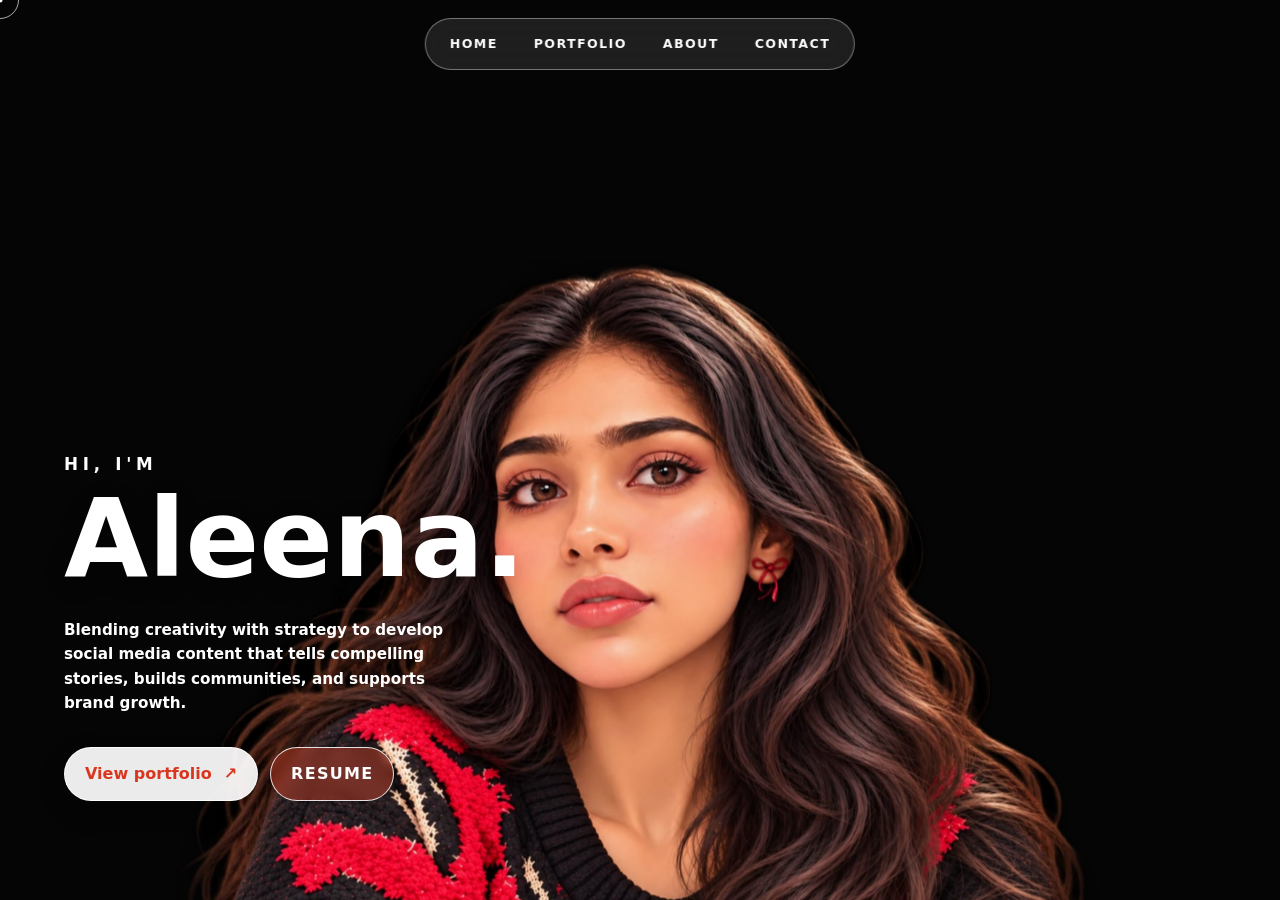
<file: index.html>
<!DOCTYPE html>
<html lang="en">
<head>
  <meta charset="UTF-8">
  <meta name="viewport" content="width=device-width, initial-scale=1.0">
  <title>Aleena — Creative Portfolio</title>
  <link rel="preconnect" href="https://fonts.googleapis.com">
  <link href="https://fonts.googleapis.com/css2?family=Pacifico&display=swap" rel="stylesheet">
  <link rel="stylesheet" href="style.css">
  <link rel="stylesheet" href="theme.css">
  <link rel="stylesheet" href="transition.css">
  <link rel="stylesheet" href="resume.css">
</head>
<body>
  <div class="cursor" aria-hidden="true"></div>
  <div class="cursor-dot" aria-hidden="true"></div>

  <header class="site-header">
    <!-- <a class="logo" href="#home">ALEENA<span>.</span></a> -->
    <nav class="nav" aria-label="Main navigation">
      <a href="#home">Home</a>
      <a href="portfolio.html" data-transition>Portfolio</a>
      <a href="portfolio.html#about" data-transition data-label="About">About</a>
      <a href="portfolio.html#contact" data-transition data-label="Contact">Contact</a>
    </nav>
  </header>

  <main>
    <section class="hero" id="home">
      <div class="hero-copy reveal">
        <p class="eyebrow">CREATIVE PORTFOLIO</p>
        <h1>Hi, I'm <span style="text-transform: capitalize;">Aleena.</span></h1>
        <p class="intro">Blending creativity with strategy to develop social media content that tells compelling stories, builds communities, and supports brand growth.</p>
        <div class="actions">
          <a class="primary" href="portfolio.html" data-transition data-label="Portfolio">View portfolio <span>↗</span></a>
          <a class="secondary" id="resumeBtn" href="assets/resume/Aleena_Vahab_CV.pdf">Resume</a>
        </div>
      </div>

      <div class="hero-visual reveal" id="faceScene">
        <!-- <canvas class="hero-canvas" id="heroCanvas" aria-hidden="true"></canvas> -->
        <div class="glow"></div>
        <div class="portrait-wrap" id="portraitWrap">
          <img id="heroPortrait" src="assets/portfolio_cutout.png" alt="Portrait of Aleena">
        </div>
      </div>
    </section>

  
  </main>

  <div class="page-wipe" aria-hidden="true"><span class="wipe-label"></span></div>
  <script src="script.js"></script>
  <script src="transition.js"></script>
  <!-- portrait is a static image now (cursor tracking removed)
  <script src="tracking.js"></script> -->
  <!-- <script src="hero-tracker.js"></script> -->
  <script src="resume.js"></script>
    <script src="brands-carousel.js"></script>   <!-- ADD THIS -->

</body>
</html>
</file>
<file: style.css>
:root {
  --bg: #050505;
  --surface: #0c0c0c;
  --surface-2: #121212;
  --text: #f4f4f0;
  --muted: #9b9b97;
  --line: #252525;
  --accent: #ffffff;
  --max: 1240px;
}

* { box-sizing: border-box; margin: 0; padding: 0; }
html { scroll-behavior: smooth; }
body {
  min-height: 100vh;
  background: var(--bg)!important;
  color: var(--text);
  font-family: Inter, ui-sans-serif, system-ui, -apple-system, BlinkMacSystemFont, "Segoe UI", sans-serif;
  line-height: 1.6;
  overflow-x: hidden;
}
button, a { font: inherit; }
a { color: inherit; text-decoration: none; }
button { color: inherit; }

.site-header {
  position: fixed;
  z-index: 50;
  top: 0;
  left: 0;
  width: 100%;
  height: 78px;
  display: flex;
  align-items: center;
  justify-content: space-between;
  padding: 0 clamp(22px, 5vw, 72px);
  background: rgba(5, 5, 5, .76);
  border-bottom: 1px solid rgba(255,255,255,.08);
  backdrop-filter: blur(18px);
}
.logo { font-size: 1rem; font-weight: 800; letter-spacing: .2em; }
.logo span { color: #8d8d8d; }
.nav { display: flex; gap: 8px; align-items: center; }
.nav a, .nav-button {
  border: 0;
  background: transparent;
  padding: 9px 14px;
  color: #aaa;
  cursor: pointer;
  font-size: .78rem;
  text-transform: uppercase;
  letter-spacing: .12em;
  transition: color .2s ease, background .2s ease;
  border-radius: 999px;
}
.nav a:hover, .nav-button:hover { color: #fff; background: #151515; }

.hero {
  position: relative;
  min-height: 100vh;
  min-height: 100svh;
  max-width: var(--max);
  margin: auto;
  padding: 130px clamp(22px, 5vw, 72px) 70px;
  display: grid;
  grid-template-columns: minmax(0, .9fr) minmax(360px, 1.1fr);
  align-items: center;
  gap: 5vw;
}
.hero::before {
  content: "";
  position: fixed;
  width: 520px;
  height: 520px;
  border-radius: 50%;
  left: calc(var(--mouse-x, 70vw) - 260px);
  top: calc(var(--mouse-y, 45vh) - 260px);
  background: radial-gradient(circle, rgba(255,255,255,.045), transparent 68%);
  pointer-events: none;
  transition: left .35s ease-out, top .35s ease-out;
}
.hero-copy { position: relative; z-index: 2; max-width: 640px; }
.eyebrow { color: #777; font-size: .72rem; letter-spacing: .22em; font-weight: 700; margin-bottom: 18px; }
h1 { font-size: clamp(4rem, 8vw, 8rem); line-height: .94; letter-spacing: -.07em; font-weight: 800; }
h1 span { color: #777; }
.intro { max-width: 560px; color: var(--muted); font-size: clamp(1rem, 1.4vw, 1.2rem); margin-top: 28px; }
.actions { display: flex; gap: 12px; flex-wrap: wrap; margin-top: 32px; }
.primary, .secondary {
  display: inline-flex;
  align-items: center;
  gap: 12px;
  border-radius: 999px;
  padding: 13px 20px;
  cursor: pointer;
  transition: transform .2s ease, background .2s ease;
}
.primary { border: 1px solid #fff; background: #fff; color: #050505; font-weight: 750; }
.secondary { border: 1px solid #303030; background: #0b0b0b; color: #ddd; }
.primary:hover, .secondary:hover { transform: translateY(-3px); }

.hero-visual { position: relative; min-height: 650px; display: grid; place-items: center; }
.glow {
  position: absolute;
  width: min(42vw, 560px);
  aspect-ratio: 1;
  border-radius: 50%;
  background: radial-gradient(circle, rgba(255,255,255,.09), transparent 67%);
  filter: blur(12px);
}
.portrait-wrap {
  position: relative;
  width: min(100%, 590px);
  transform: translate3d(var(--portrait-x, 0px), var(--portrait-y, 0px), 0) rotate(var(--portrait-r, 0deg));
  transition: transform .16s cubic-bezier(.2,.8,.2,1);
  will-change: transform;
}
.portrait-wrap::after {
  content: "";
  position: absolute;
  inset: 5% 8% 0;
  border: 1px solid rgba(255,255,255,.13);
  border-radius: 42% 42% 8px 8px;
  transform: translate(12px, 14px);
  pointer-events: none;
}
#heroPortrait {
  position: relative;
  z-index: 1;
  display: block;
  width: 100%;
  aspect-ratio: 1024 / 1280;
  object-fit: cover;
  object-position: center top;
  border-radius: 42% 42% 8px 8px;
  filter: grayscale(.15) contrast(1.05);
}
.follow-label { position: absolute; right: 0; bottom: 3%; color: #666; font-size: .64rem; line-height: 1.35; letter-spacing: .16em; text-align: right; }
.follow-label span { color: #aaa; }

/* ==================================================
   PORTFOLIO / ABOUT CARD
================================================== */

.portfolio-panel {
  width: 100%;
  max-width: 1400px;
  margin: 0 auto;
  padding: 70px 30px;
}


/* ==================================================
   MAIN CARD
================================================== */

.portfolio-card {
  width: 100%;

  display: grid;
  grid-template-columns: 43% 57%;

  background: #000;

  border-radius: 0;

  overflow: hidden;

  min-height: 600px;
}


/* ==================================================
   LEFT SIDE
================================================== */

.portfolio-left {
  position: relative;

  min-height: 600px;

  background: #000;

  overflow: hidden;

  display: flex;
  flex-direction: column;
  justify-content: space-between;
}


/* ==================================================
   HELLO + NAME
================================================== */

.intro {
  position: relative;
  z-index: 5;

  padding: 55px 45px 0;
}

.hello {
  display: block;

  color: #fff;

  font-size: 18px;

  font-weight: 600;

  margin-bottom: 5px;
}

.intro h1 {
  margin: 0;

  color: #fff;

  font-size: clamp(42px, 5vw, 72px);

  line-height: 0.95;

  font-weight: 800;

  letter-spacing: -0.04em;

  text-shadow:
    0 0 8px rgba(255,255,255,.7),
    0 0 25px rgba(0,90,255,.8);
}

.role {
  margin-top: 12px;

  color: #fff;

  font-size: 16px;

  line-height: 1.5;

  font-weight: 500;

  max-width: 500px;
}


/* ==================================================
   BLUE GLOW
================================================== */

.blue-glow {
  position: absolute;

  width: 650px;
  height: 650px;

  left: 48%;
  top: 53%;

  transform: translate(-50%, -50%);

  background:
    radial-gradient(
      circle,
     rgb(255 80 50 / 35%) ,
      rgb(255 80 50 / 35%),
      rgb(255 80 50 / 35%) 42%,
      rgba(0, 10, 60, .2) 65%,
      transparent 75%
    );

  filter: blur(18px);

  z-index: 1;

  pointer-events: none;
}


/* ==================================================
   PORTRAIT
================================================== */

.portrait {
  position: absolute;

  z-index: 3;

  left: 50%;

  bottom: 0;

  transform: translateX(-50%);

  width: 114%;

  height: 89%;

  display: flex;

  justify-content: center;

  align-items: flex-end;
}

.portrait img {
  width: 100%;

  height: 100%;

  object-fit: contain;

  object-position: center bottom;

  display: block;
}


/* ==================================================
   LEFT BOTTOM NAME
================================================== */

.left-bottom {
  position: absolute;

  z-index: 6;

  left: 45px;

  bottom: 40px;

  display: flex;

  flex-direction: column;

  gap: 3px;

  color: #fff;
}

.left-bottom strong {
  font-size: 16px;

  font-weight: 700;
}

.left-bottom span {
  font-size: 13px;

  color: #ddd;
}


/* ==================================================
   RIGHT SIDE
================================================== */

.portfolio-right {
  background: #000;

  color: #fff;

  padding: 58px 60px 55px;

  display: flex;

  flex-direction: column;

  justify-content: center;
}


/* ==================================================
   SECTION TITLES
================================================== */

.section-title {
  display: flex;

  align-items: center;

  gap: 18px;

  margin-bottom: 18px;
}

.section-title h2 {
  margin: 0;

  color: #fff;

  font-size: 22px;

  line-height: 1;

  font-weight: 800;

  letter-spacing: .16em;

  white-space: nowrap;
}

.section-title span {
  width: 52px;

  height: 3px;

  display: block;

  background: rgb(255 80 50 / 35%);

  box-shadow:
   rgb(255 80 50 / 35%);
}


/* ==================================================
   ABOUT ME
================================================== */

.about-block {
  max-width: 850px;

  margin-bottom: 55px;
}

.about-block > p {
  margin: 0;

  color: #e2e2e2;

  font-size: 16px;

  line-height: 1.75;

  max-width: 850px;
}


/* ==================================================
   WORK + EDUCATION
================================================== */

.portfolio-details {
  display: grid;

  grid-template-columns: 1.15fr .85fr;

  gap: 65px;

  align-items: start;
}


/* ==================================================
   EXPERIENCE
================================================== */

.experience-item h3,
.education-item h3 {
  margin: 0 0 8px;

  color: #fff;

  font-size: 20px;

  font-weight: 800;
}

.experience-item h4,
.education-item h4 {
  margin: 0 0 12px;

  color: #fff;

  font-size: 15px;

  font-weight: 500;
}

.experience-item ul {
  list-style: none;

  padding: 0;

  margin: 0;
}

.experience-item li {
  position: relative;

  padding-left: 18px;

  margin-bottom: 8px;

  color: #d7d7d7;

  font-size: 14px;

  line-height: 1.5;
}

.experience-item li::before {
  content: "";

  position: absolute;

  left: 0;

  top: 8px;

  width: 6px;

  height: 6px;

  border-radius: 50%;

  background: #1688ff;

  box-shadow: 0 0 8px #1688ff;
}


/* ==================================================
   EDUCATION
================================================== */

.education-item p {
  margin: 5px 0;

  color: #ddd;

  font-size: 15px;

  line-height: 1.5;
}


/* ==================================================
   TABLET
================================================== */

@media (max-width: 1000px) {

  .portfolio-card {
    grid-template-columns: 1fr;
  }

  .portfolio-left {
    min-height: 600px;
  }

  .portfolio-right {
    padding: 50px 40px;
  }

  .portfolio-details {
    gap: 40px;
  }
}


/* ==================================================
   MOBILE
================================================== */

@media (max-width: 700px) {

  .portfolio-panel {
    padding: 30px 15px;
  }

  .portfolio-card {
    display: block;

    border-radius: 18px;
  }


  /* LEFT IMAGE */

  .portfolio-left {
    min-height: 470px;

    height: 470px;
  }

  .intro {
    padding: 35px 25px 0;
  }

  .hello {
    font-size: 15px;
  }

  .intro h1 {
    font-size: 42px;
  }

  .role {
    font-size: 13px;

    max-width: 90%;
  }

  .blue-glow {
    width: 430px;

    height: 430px;

    top: 60%;
  }

  .portrait {
    width: 92%;

    height: 72%;
  }

  .left-bottom {
    left: 25px;

    bottom: 25px;
  }


  /* RIGHT CONTENT */

  .portfolio-right {
    padding: 40px 25px;
  }

  .section-title h2 {
    font-size: 17px;

    letter-spacing: .12em;
  }

  .section-title span {
    width: 35px;

    height: 2px;
  }

  .about-block {
    margin-bottom: 40px;
  }

  .about-block > p {
    font-size: 14px;

    line-height: 1.7;
  }


  /* EDUCATION + EXPERIENCE */

  .portfolio-details {
    grid-template-columns: 1fr;

    gap: 40px;
  }

  .experience-item h3,
  .education-item h3 {
    font-size: 18px;
  }

  .experience-item li {
    font-size: 13px;
  }

}


/* ==================================================
   SMALL MOBILE
================================================== */

@media (max-width: 450px) {

  .portfolio-left {
    min-height: 430px;

    height: 430px;
  }

  .intro {
    padding: 30px 20px 0;
  }

  .intro h1 {
    font-size: 36px;
  }

  .role {
    font-size: 12px;
  }

  .portrait {
    width: 96%;

    height: 70%;
  }

  .left-bottom {
    left: 20px;

    bottom: 20px;
  }

  .portfolio-right {
    padding: 35px 20px;
  }

}

.about { border-top: 1px solid var(--line); }
.about-grid { margin-top: 55px; display: grid; grid-template-columns: 1fr 1fr; gap: 80px; }
.large-copy { font-size: clamp(1.8rem, 3.2vw, 3.4rem); line-height: 1.08; letter-spacing: -.04em; }
.skills { display: flex; flex-wrap: wrap; gap: 10px; align-content: start; }
.skills span { border: 1px solid #2a2a2a; padding: 10px 14px; border-radius: 999px; color: #bbb; font-size: .8rem; }
.contact { text-align: center; border-top: 1px solid var(--line); padding-bottom: 150px; }
.contact .section-head { margin: auto; }
.email { display: inline-block; margin-top: 24px; font-size: clamp(1.2rem, 3vw, 2.2rem); border-bottom: 1px solid #666; }

.cursor, .cursor-dot { position: fixed; pointer-events: none; z-index: 100; border-radius: 50%; }
.cursor { width: 38px; height: 38px; border: 1px solid rgba(255,255,255,.65); transform: translate(-50%,-50%); transition: width .2s ease, height .2s ease, border-color .2s ease; }
.cursor-dot { width: 5px; height: 5px; background: #fff; transform: translate(-50%,-50%); }
.cursor.is-hover { width: 62px; height: 62px; border-color: #fff; }

.reveal { opacity: 0; transform: translateY(24px); transition: opacity .8s ease, transform .8s ease; }
.reveal.visible { opacity: 1; transform: none; }

@media (max-width: 850px) {
  .site-header { height: 68px; }
  .nav a:nth-child(1), .nav a:nth-child(3), .nav a:nth-child(4) { display: none; }
  .hero { grid-template-columns: 1fr; padding-top: 120px; }
  .hero-visual { min-height: auto; padding-top: 45px; }
  .portrait-wrap { width: min(92vw, 470px); }
  .follow-label { right: 2%; bottom: -28px; }
  .feature-card, .about-grid { grid-template-columns: 1fr; }
  .feature-image { min-height: 440px; }
}

@media (hover: none) {
  .cursor, .cursor-dot { display: none; }
}

@media (prefers-reduced-motion: reduce) {
  html { scroll-behavior: auto; }
  *, *::before, *::after { transition: none !important; animation: none !important; }
}

/* =========================================================
   PROJECTS
   ========================================================= */

#projects {
  width: 100%;
}


/* =========================================================
   PROJECT GRID
   ========================================================= */

.projects-list {
  display: grid;
  grid-template-columns: repeat(2, minmax(0, 1fr));
  gap: 10px;
  width: 100%;
}


/* =========================================================
   PROJECT CARD
   ========================================================= */

.project-card {
  display: grid;
  grid-template-columns: 38% 62%;

  width: 100%;
  height: 118px;
  min-height: 115px;

  overflow: hidden;
  box-sizing: border-box;

  text-decoration: none;
  color: inherit;

  border: 1px solid rgba(0, 0, 0, 0.13);
  background: transparent;

  transition:
    transform 0.25s ease,
    border-color 0.25s ease;
}


/* =========================================================
   IMAGE
   ========================================================= */



.project-image {
  width: 100%;
  height: 100%;

  overflow: hidden;

  background: #111;

  border-radius: 6px;
}

.project-image img {
  display: block;

  width: 100%;
  height: 100%;

  object-fit: cover;
  object-position: center top;

  border-radius: 6px;

  transition:
    transform 0.4s ease,
    filter 0.3s ease;
}
.project-image1 {
  width: 100%;
  height: 100%;

  overflow: hidden;

  background: #111;

  border-radius: 6px;
}
.project-image1 img {
  display: block;

  width: 100%;
  height: 100%;

  object-fit: cover;
 

  border-radius: 6px;

  transition:
    transform 0.4s ease,
    filter 0.3s ease;
}


/* =========================================================
   CONTENT
   ========================================================= */

.project-info {
  min-width: 0;

  padding: 9px;

  display: flex;
  flex-direction: column;
  justify-content: flex-start;

  box-sizing: border-box;
}


/* =========================================================
   NUMBER
   ========================================================= */

.project-info .num {
  display: block;

  margin: 0 0 7px 0;

  font-size: 7px;
  line-height: 1;

  letter-spacing: 0.1em;

  opacity: 0.5;
}


/* =========================================================
   TITLE + ARROW
   ========================================================= */

.project-title {
  display: flex;

  align-items: center;

  gap: 6px;

  width: 100%;
}


.project-title h3 {
  margin: 0;
  padding: 0;

  min-width: 0;

  font-size: 16px;
  line-height: 1.1;

  font-weight: 500;

  letter-spacing: -0.015em;

  overflow-wrap: break-word;
}


/* =========================================================
   SMALL ARROW
   ========================================================= */

.project-arrow {
  flex-shrink: 0;

  display: flex;

  align-items: center;
  justify-content: center;

  width: 17px;
  height: 17px;

  border: 1px solid rgba(0, 0, 0, 0.25);
  border-radius: 50%;

  font-size: 8px;
  line-height: 1;

  transition:
    background 0.2s ease,
    color 0.2s ease,
    border-color 0.2s ease,
    transform 0.2s ease;
}


/* =========================================================
   HOVER
   ========================================================= */

.project-card:hover {
  transform: translateY(-2px);

  border-color: #111;
}


.project-card:hover .project-image img {
  transform: scale(1.04);

  filter: brightness(1.04);
}


.project-card:hover .project-arrow {
  background: #111;

  border-color: #111;

  color: #fff;

  transform: translate(1px, -1px);
}


/* =========================================================
   REVEAL
   ========================================================= */

.project-card[data-reveal] {
  opacity: 0;

  transform: translateY(8px);

  transition:
    opacity 0.45s ease var(--d, 0ms),
    transform 0.45s ease var(--d, 0ms),
    border-color 0.25s ease;
}


.project-card[data-reveal].is-visible {
  opacity: 1;

  transform: translateY(0);
}


.project-card[data-reveal].is-visible:hover {
  transform: translateY(-2px);
}

/* =========================================================
   PROJECT DESCRIPTION
   ========================================================= */

.project-description {
  margin: 6px 0 0 0;
  padding: 0;

  width: 100%;
  

  font-size: 15px;
  line-height: 1.35;

  font-weight: 400;

  letter-spacing: 0;
font-family: Inter, ui-sans-serif, system-ui, -apple-system, BlinkMacSystemFont, "Segoe UI", sans-serif;
  

  max-width: 230px;

  display: -webkit-box;
  -webkit-box-orient: vertical;
  -webkit-line-clamp: 2;

  overflow: hidden;
}

/* =========================================================
   TABLET
   ========================================================= */

@media (max-width: 900px) {

  .projects-list {
    grid-template-columns: repeat(2, minmax(0, 1fr));
    gap: 8px;
  }

  .project-card {
    grid-template-columns: 38% 62%;

    height: 105px;
    min-height: 105px;
  }

  .project-info {
    padding: 8px;
  }

  .project-info .num {
    margin-bottom: 6px;
    font-size: 7px;
  }

  .project-title {
    gap: 5px;
  }

  .project-title h3 {
    font-size: 10px;
  }

  .project-arrow {
    width: 16px;
    height: 16px;
    font-size: 7px;
  }
  @media (max-width: 900px) {

  .project-description {
    margin-top: 5px;

    font-size: 7px;

    line-height: 1.3;

    -webkit-line-clamp: 2;
  }

}
}


/* =========================================================
   MOBILE
   ========================================================= */

@media (max-width: 600px) {

  .projects-list {
    grid-template-columns: 1fr;
    gap: 8px;
  }

  .project-card {
    grid-template-columns: 38% 62%;

    height: 105px;
    min-height: 105px;
  }

  .project-info {
    padding: 9px;
  }

  .project-info .num {
    margin-bottom: 6px;
    font-size: 7px;
  }

  .project-title h3 {
    font-size: 11px;
  }

  .project-arrow {
    width: 17px;
    height: 17px;
    font-size: 8px;
  }
  @media (max-width: 600px) {

  .project-description {
    margin-top: 5px;

    font-size: 7.5px;

    line-height: 1.3;
  }

}
}


/* =========================================================
   VERY SMALL MOBILE
   ========================================================= */

@media (max-width: 380px) {

  .projects-list {
    gap: 7px;
  }

  .project-card {
    grid-template-columns: 38% 62%;

    height: 95px;
    min-height: 95px;
  }

  .project-info {
    padding: 8px;
  }

  .project-info .num {
    margin-bottom: 5px;
    font-size: 6px;
  }

  .project-title {
    gap: 4px;
  }

  .project-title h3 {
    font-size: 10px;
  }

  .project-arrow {
    width: 15px;
    height: 15px;
    font-size: 7px;
  }
}


/* =========================================================
   REDUCED MOTION
   ========================================================= */

@media (prefers-reduced-motion: reduce) {

  .project-card,
  .project-card *,
  .section-title[data-reveal] {
    transition: none !important;
  }

  .project-card[data-reveal] {
    opacity: 1;
    transform: none;
  }

}

/* =========================================================
   TOOLS I USE
   ========================================================= */

#tools {
  width: 100%;
  position: relative;
}


/* =========================================================
   MAIN TOOLS LAYOUT
   ========================================================= */

#tools .tools-layout {
  display: grid;

  grid-template-columns:
    minmax(0, 1.55fr)
    minmax(260px, 0.85fr);

  gap: 18px;

  width: 100%;
}


/* =========================================================
   LEFT CONTENT
   ========================================================= */

#tools .tools-left {
  min-width: 0;
}


/* =========================================================
   SECTION TITLE
   ========================================================= */

#tools .section-title {
  margin-bottom: 6px;
}

#tools .section-title h2 {
  margin: 0;
}


/* =========================================================
   INTRO
   ========================================================= */

#tools .tools-intro {
  max-width: 440px;

  margin: 0 0 13px 0;
  padding: 0;

  font-size: 8px;
  line-height: 1.5;

  letter-spacing: 0.01em;

  opacity: 0.58;
}


/* =========================================================
   TOOLS GRID
   ========================================================= */

#tools .tools-grid {
  display: grid;

  grid-template-columns:
    repeat(2, minmax(1, 1fr));

  gap: 7px;

  width: 100%;

  align-items: stretch;
}


/* =========================================================
   TOOL GROUP
   ========================================================= */

#tools .tool-group {
  position: relative;

  min-width: 0;

  box-sizing: border-box;

  padding: 8px;

  border: 1px solid rgba(255, 255, 255, 0.12);

  border-radius: 6px;

  background: rgba(255, 255, 255, 0.025);

  overflow: hidden;

  isolation: isolate;

  transition:
    transform 0.3s ease,
    border-color 0.3s ease,
    background 0.3s ease,
    box-shadow 0.3s ease;
}


/* =========================================================
   MOVING ORANGE GLOW
   ========================================================= */

#tools .tool-group::before {
  content: "";

  position: absolute;

  width: 150px;
  height: 150px;

  top: -80px;
  left: -80px;

  border-radius: 50%;

  background:
    radial-gradient(
      circle,
      rgb(255 80 50 / 35%) 0%,
      rgb(255 80 50 / 18%) 35%,
      transparent 70%
    );

  filter: blur(15px);

  opacity: 0;

  pointer-events: none;

  z-index: 0;
}


/* =========================================================
   TOOL HOVER
   ========================================================= */

#tools .tool-group:hover {
  transform: translateY(-2px);

  border-color:
    rgb(255 80 50 / 45%);

  background:
    rgb(255 80 50 / 4%);

  box-shadow:
    0 8px 25px rgb(255 80 50 / 10%);
}


#tools .tool-group:hover::before {
  opacity: 1;

  animation:
    toolOrangeGlow 2.5s ease-in-out infinite;
}


/* =========================================================
   ORANGE GLOW ANIMATION
   ========================================================= */

@keyframes toolOrangeGlow {

  0% {
    top: -80px;
    left: -80px;
  }

  25% {
    top: -40px;
    left: 70%;
  }

  50% {
    top: 45%;
    left: 75%;
  }

  75% {
    top: 50%;
    left: -40px;
  }

  100% {
    top: -80px;
    left: -80px;
  }

}


/* =========================================================
   TOOL GROUP HEADER
   ========================================================= */

#tools .tool-group-header {
  position: relative;

  z-index: 3;

  display: flex;

  align-items: center;

  width: 100%;

  min-width: 0;

  margin-bottom: 8px;
}


/* =========================================================
   CATEGORY ICON
   ========================================================= */

#tools .tool-group-icon {
  display: flex;

  align-items: center;
  justify-content: center;

  width: 12px;
  min-width: 12px;

  margin-right: 5px;

  font-size: 8px;

  line-height: 1;

  opacity: 0.7;
}


/* =========================================================
   CATEGORY TITLE
   ========================================================= */

#tools .tool-group-title {
  min-width: 0;

  overflow: hidden;

  text-overflow: ellipsis;

  white-space: nowrap;

  font-size: 5.5px;

  line-height: 1;

  font-weight: 500;

  letter-spacing: 0.12em;

  opacity: 0.7;
}


/* =========================================================
   CATEGORY ARROW
   ========================================================= */

#tools .tool-group-arrow {
  display: flex;

  align-items: center;
  justify-content: center;

  margin-left: auto;

  flex-shrink: 0;

  font-size: 8px;

  line-height: 1;

  opacity: 0.45;

  transition:
    transform 0.25s ease,
    opacity 0.25s ease;
}


#tools .tool-group:hover .tool-group-arrow {
  opacity: 1;

  transform: translate(2px, -2px);
}


/* =========================================================
   NORMAL LOGO ROW
   TECHNICAL + MARKETING — UNCHANGED
   ========================================================= */

#tools .logo-row {
  position: relative;

  z-index: 3;

  display: grid;

  grid-template-columns:
    repeat(4, minmax(0, 1fr));

  gap: 6px;

  width: 100%;
}


/* =========================================================
   AI TOOLS ONLY
   5 × 2 — STRAIGHT AND EVEN
   ========================================================= */

#tools .tool-group:nth-child(3) .logo-row {
  display: grid;

  grid-template-columns:
    repeat(5, minmax(0, 1fr));

  gap: 6px;

  width: 100%;
}


/* =========================================================
   LOGO CHIP
   ========================================================= */

#tools .logo-chip {
  position: relative;

  display: flex;

  align-items: center;
  justify-content: center;

  width: 100%;

  min-width: 0;

  aspect-ratio: 1 / 1;

  box-sizing: border-box;

  border-radius: 5px;

  background:
    rgba(255, 255, 255, 0.025);

  transition:
    transform 0.25s ease,
    background 0.25s ease,
    box-shadow 0.25s ease;
}


/* =========================================================
   LOGO
   ========================================================= */

#tools .logo-chip img {
  display: block;

  width: 17px;
  height: 17px;

  max-width: 65%;
  max-height: 65%;

  object-fit: contain;

  transition:
    transform 0.25s ease,
    filter 0.25s ease;
}


/* =========================================================
   LOGO HOVER
   ========================================================= */

#tools .logo-chip:hover {
  transform:
    translateY(-3px)
    scale(1.04);

  background:
    rgb(255 80 50 / 12%);

  box-shadow:
    0 5px 16px rgb(255 80 50 / 18%);
}


#tools .logo-chip:hover img {
  transform: scale(1.12);
}


/* =========================================================
   RIGHT SIDE IMAGE
   ========================================================= */

#tools .tools-visual {
  min-width: 0;
  margin-top: 54px;

  width: 100%;
}


#tools .tools-image {
  position: relative;

  width: 100%;
  height: 100%;

  min-height: 370px;

  overflow: hidden;

  border-radius: 7px;

  background: #111;
}


#tools .tools-image img {
  display: block;
  opacity: 0.4;

  width: 100%;
  height: 100%;

  object-fit: cover;

  object-position: center;

  transition:
    transform 0.7s ease,
    filter 0.5s ease;
}


/* =========================================================
   IMAGE OVERLAY
   ========================================================= */

#tools .tools-image-overlay {
  position: absolute;

  inset: 0;

  pointer-events: none;

  background:
    linear-gradient(
      135deg,
      rgba(0, 0, 0, 0.08),
      transparent 45%,
      rgba(0, 0, 0, 0.16)
    );
}


#tools .tools-image:hover img {
  transform: scale(1.025);

  filter: brightness(1.04);
}


/* =========================================================
   REVEAL
   ========================================================= */

#tools[data-reveal] {
  opacity: 1;

  transform: translateY(12px);

  transition:
    opacity 0.6s ease,
    transform 0.6s ease;
}


#tools[data-reveal].is-visible {
  opacity: 1;

  transform: translateY(0);
}


/* =========================================================
   TABLET
   ========================================================= */

@media (max-width: 900px) {

  #tools .tools-layout {
    grid-template-columns:
      minmax(0, 1.45fr)
      minmax(220px, 0.8fr);

    gap: 12px;
  }

  #tools .tools-grid {
    gap: 6px;
  }

  #tools .tool-group {
    padding: 7px;
  }

  #tools .tool-group-header {
    margin-bottom: 6px;
  }

  #tools .tool-group-title {
    font-size: 5px;
  }

  #tools .logo-row {
    gap: 5px;
  }

  #tools .logo-chip img {
    width: 15px;
    height: 15px;
  }

  #tools .tools-intro {
    font-size: 7.5px;

    margin-bottom: 10px;
  }

  #tools .tools-image {
    min-height: 310px;
  }

}


/* =========================================================
   MOBILE
   ========================================================= */

@media (max-width: 650px) {

  #tools .tools-layout {
    grid-template-columns: 1fr;

    gap: 12px;
  }

  #tools .tools-visual {
    order: -1;
  }

  #tools .tools-image {
    width: 100%;

    height: 220px;

    min-height: 220px;
  }

  #tools .tools-intro {
    max-width: 100%;

    font-size: 8px;

    line-height: 1.45;
  }

  #tools .tools-grid {
    gap: 6px;
  }

  #tools .tool-group {
    padding: 8px;
  }

  #tools .tool-group-title {
    font-size: 5.5px;
  }

  #tools .logo-row {
    gap: 5px;
  }

  #tools .logo-chip img {
    width: 16px;
    height: 16px;
  }

  /* AI stays 5 × 2 */
  #tools .tool-group:nth-child(3) .logo-row {
    grid-template-columns:
      repeat(5, minmax(0, 1fr));

    gap: 5px;
  }

}


/* =========================================================
   SMALL MOBILE
   ========================================================= */

@media (max-width: 420px) {

  #tools .tools-grid {
    grid-template-columns:
      repeat(2, minmax(0, 1fr));

    gap: 5px;
  }

  #tools .tool-group {
    padding: 7px;
  }

  #tools .tool-group-header {
    margin-bottom: 6px;
  }

  #tools .tool-group-icon {
    width: 10px;
    min-width: 10px;

    margin-right: 4px;

    font-size: 7px;
  }

  #tools .tool-group-title {
    font-size: 4.8px;

    letter-spacing: 0.08em;
  }

  #tools .tool-group-arrow {
    font-size: 7px;
  }

  #tools .logo-row {
    gap: 4px;
  }

  /* AI stays aligned */
  #tools .tool-group:nth-child(3) .logo-row {
    grid-template-columns:
      repeat(5, minmax(0, 1fr));

    gap: 4px;
  }

  #tools .logo-chip {
    border-radius: 4px;
  }

  #tools .logo-chip img {
    width: 14px;
    height: 14px;
  }

  #tools .tools-image {
    height: 190px;

    min-height: 190px;
  }

}


/* =========================================================
   REDUCED MOTION
   ========================================================= */

@media (prefers-reduced-motion: reduce) {

  #tools,
  #tools *,
  #tools::before,
  #tools::after {
    animation: none !important;

    transition: none !important;
  }

  #tools[data-reveal] {
    opacity: 1;

    transform: none;
  }

}
</file>
<file: theme.css>
/* ===== Red-gradient hero theme (added on top of style.css — original files untouched) ===== */
:root { --muted: rgba(255,255,255,.84); --line: rgba(255,255,255,.18); }

body { background: linear-gradient(135deg, #ff2b00 0%, #e4260d 48%, #e5407c 100%) fixed; }

/* floating pill nav, centered */
.site-header { background: transparent; border-bottom: 0; backdrop-filter: none; }
.logo { color: #fff; position: relative; z-index: 2; }
.logo span { color: rgba(255,255,255,.7); }
.nav {
  position: absolute; left: 50%; top: 18px; transform: translateX(-50%);
  padding: 6px 10px; border-radius: 999px;
  border: 1px solid rgba(255,255,255,.38);
  background: rgba(255,255,255,.10); backdrop-filter: blur(14px);
}
.nav a, .nav-button { color: #fff; font-weight: 700; }
.nav a:hover, .nav-button:hover { background: rgba(255,255,255,.2); }

/* hero: portrait centered behind the text */
.hero { display: block; max-width: none; padding: 0; overflow: hidden; }
.hero::before { display: none; }
.hero-visual {
  position: absolute; inset: 0; min-height: 0; z-index: 1;
  display: flex; justify-content: center; align-items: flex-end; pointer-events: none;
}
.glow { bottom: 6%; background: radial-gradient(circle, rgba(255,255,255,.22), transparent 66%); }
.portrait-wrap {
  --tx: 0px; --ty: 0px; --rx: 0deg; --ry: 0deg;
  width: min(66vw, 118svh, 1000px);
  transform-origin: 50% 60%; margin-bottom: -6%;
  transform: perspective(1100px) translate3d(var(--tx), var(--ty), 0) rotateX(var(--rx)) rotateY(var(--ry)) scale(1.1);
  transition: none;                      /* smoothing is done in tracking.js */
}
.portrait-wrap::after { display: none; }
#heroPortrait { border-radius: 0; filter: none; aspect-ratio: 1280 / 1024;
  -webkit-mask-image: linear-gradient(to right, transparent 0, #000 7%, #000 93%, transparent 100%);
          mask-image: linear-gradient(to right, transparent 0, #000 7%, #000 93%, transparent 100%); }
.eye { position: absolute; z-index: 2; pointer-events: none; will-change: transform;
  -webkit-mask-image: radial-gradient(ellipse at center, #000 52%, transparent 74%);
          mask-image: radial-gradient(ellipse at center, #000 52%, transparent 74%); }
.follow-label { display: none; }

/* hero text: bottom-left, script name */
.hero-copy { position: absolute; z-index: 2; left: clamp(22px, 5vw, 72px); bottom: 11vh; max-width: min(480px, 40vw); }
.eyebrow { display: none; }
h1 { font-size: 1.05rem; letter-spacing: .28em; text-transform: uppercase; line-height: 1.2; font-weight: 800; color: #fff; }
h1 span {
  display: block; margin-top: 4px; color: #fff; text-transform: none; letter-spacing: 0;
  /* font-family: 'Pacifico', 'Brush Script MT', cursive; font-weight: 400; */
  font-size: clamp(3.6rem, 8.5vw, 7.5rem); line-height: 1.12; text-shadow: 0 6px 24px rgba(0,0,0,.18);
}
.intro { color: #fff; font-weight: 600; max-width: 400px; margin-top: 18px; font-size: clamp(.95rem, 1.15vw, 1.1rem); }
.primary { background: rgba(255,255,255,.92); border-color: rgba(255,255,255,.92); color: #d9361f; box-shadow: 0 10px 28px rgba(0,0,0,.18); }
.secondary { background: rgba(255,80,50,.35); border: 1.5px solid rgba(255,255,255,.85); color: #fff; font-weight: 800; text-transform: uppercase; letter-spacing: .08em; backdrop-filter: blur(6px); }

/* other sections on the new background */
.eyebrow, .tag { color: rgba(255,255,255,.75); }
.about, .contact, .portfolio-panel { position: relative; z-index: 2; }

@media (max-width: 800px) {
  .nav { top: 76px; }
  .portrait-wrap { width: 130vw; }
  .hero-visual { align-items: center; padding-top: 110px; }
  .hero-copy { max-width: 90vw; bottom: 6vh; }
}

/* ===== Cursor-tracking hero, frame engine (hero-tracker.js) =====
   Only active once assets/hero/frames/ exists. Until then the original hero is untouched. */
.hero-canvas { display: none; }
.hero.has-frames .hero-canvas { display: block; position: absolute; inset: 0; width: 100%; height: 100%; z-index: 1; }
.hero.has-frames .portrait-wrap, .hero.has-frames .glow { display: none; }
.hero.has-frames { background: var(--hero-bg, transparent); }
html.hero-frames body { background: var(--hero-bg); }

/* hero bio lines up with the name (an older .intro rule in style.css added 45px of left padding) */
.hero-copy .intro { padding: 0; }
</file>
<file: transition.css>
/* Page transition: a panel sweeps up over the page, then the next page loads and the panel sweeps away */
.page-wipe {
  position: fixed; inset: 0; z-index: 9999; pointer-events: none;
  background: #000; transform: translateY(100%); visibility: hidden;
  transition: transform .6s cubic-bezier(.77, 0, .18, 1);
}
.page-wipe::after { content: ""; position: absolute; left: 0; right: 0; top: 0; height: 6px; background: #ff2b00; }
.page-wipe.cover, .page-wipe.enter, .page-wipe.leave { visibility: visible; }
.page-wipe.cover { transform: translateY(0); pointer-events: all; }
.page-wipe.enter { transform: translateY(0); transition: none; }
.page-wipe.leave { transform: translateY(-100%); }
@media (prefers-reduced-motion: reduce) { .page-wipe { transition: none; } }

/* Page name shown in the middle of the panel during the transition */
.wipe-label {
  position: absolute; inset: 0; display: grid; place-items: center;
  color: #fff; font-weight: 800; text-transform: uppercase; letter-spacing: .28em;
  font-size: clamp(2rem, 7vw, 5.5rem); padding-left: .28em;
  opacity: 0; transform: translateY(24px);
}
.page-wipe.cover .wipe-label { opacity: 1; transform: none; transition: opacity .35s ease .25s, transform .45s ease .25s; }
.page-wipe.enter .wipe-label, .page-wipe.leave .wipe-label { opacity: 1; transform: none; transition: none; }
</file>
<file: resume.css>
/* Resume viewer (index page) */
.rv { position: fixed; inset: 0; z-index: 10000; display: none; align-items: center; justify-content: center; padding: clamp(10px, 3vw, 32px);
  background: rgb(8 4 3 / 78%); backdrop-filter: blur(10px); -webkit-backdrop-filter: blur(10px); opacity: 0; transition: opacity .3s ease; }
.rv.open { display: flex; }
.rv.show { opacity: 1; }
.rv-panel { width: min(860px, 100%); max-height: 100%; display: flex; flex-direction: column; overflow: hidden; border-radius: 22px;
  background: #0d0d0e; border: 1px solid rgb(255 255 255 / 12%); box-shadow: 0 30px 80px rgb(0 0 0 / 60%), 0 0 0 1px rgb(255 80 50 / 25%);
  transform: translateY(18px) scale(.97); transition: transform .4s cubic-bezier(.2, .7, .2, 1); }
.rv.show .rv-panel { transform: none; }
.rv-bar { display: flex; align-items: center; gap: 12px; padding: 14px 16px 14px 22px; border-bottom: 1px solid rgb(255 255 255 / 9%); flex-wrap: wrap; }
.rv-title { margin-right: auto; display: flex; flex-direction: column; gap: 3px; color: #fff; font: 800 1rem/1.1 system-ui, -apple-system, "Segoe UI", sans-serif; letter-spacing: .02em; }
.rv-title small { font-weight: 600; font-size: .68rem; letter-spacing: .2em; text-transform: uppercase; color: rgb(255 80 50); }
.rv-btn { display: inline-flex; align-items: center; gap: 8px; padding: 10px 18px; border-radius: 999px; text-decoration: none; cursor: pointer;
  font: 800 .74rem/1 system-ui, -apple-system, "Segoe UI", sans-serif; letter-spacing: .12em; text-transform: uppercase; color: #fff;
  background: transparent; border: 1px solid rgb(255 255 255 / 25%); transition: background .25s, border-color .25s, transform .2s; }
.rv-btn svg { width: 15px; height: 15px; fill: none; stroke: currentColor; stroke-width: 2.2; stroke-linecap: round; stroke-linejoin: round; }
.rv-btn:hover { border-color: rgb(255 80 50); transform: translateY(-2px); }
.rv-btn.primary { background: rgb(255 80 50); border-color: rgb(255 80 50); }
.rv-btn.primary:hover { background: #ff6a47; box-shadow: 0 8px 22px rgb(255 80 50 / 35%); }
.rv-close { width: 40px; height: 40px; padding: 0; justify-content: center; font-size: 1.3rem; letter-spacing: 0; }
.rv-close:hover { transform: rotate(90deg); }
.rv-body { overflow-y: auto; -webkit-overflow-scrolling: touch; overscroll-behavior: contain; padding: clamp(12px, 2.4vw, 24px); background: #161617; display: grid; gap: 16px; scrollbar-width: thin; scrollbar-color: rgb(255 80 50 / 60%) transparent; }
.rv-body img { display: block; width: 100%; height: auto; border-radius: 8px; background: #fff; box-shadow: 0 8px 24px rgb(0 0 0 / 45%); }
.rv-body img:not([src]) { min-height: 60vh; }
@media (max-width: 560px) {
  .rv { padding: 0; }
  .rv-panel { border-radius: 0; height: 100%; }
  .rv-bar { padding: 12px; gap: 8px; }
  .rv-title { flex-basis: 100%; margin-bottom: 2px; }
  .rv-btn { padding: 10px 14px; font-size: .68rem; }
  .rv-btn.primary { flex: 1; justify-content: center; }
  .rv-close { margin-left: auto; position: absolute; right: 10px; top: 10px; }
}
@media (prefers-reduced-motion: reduce) { .rv, .rv-panel { transition: none; } }
</file>
